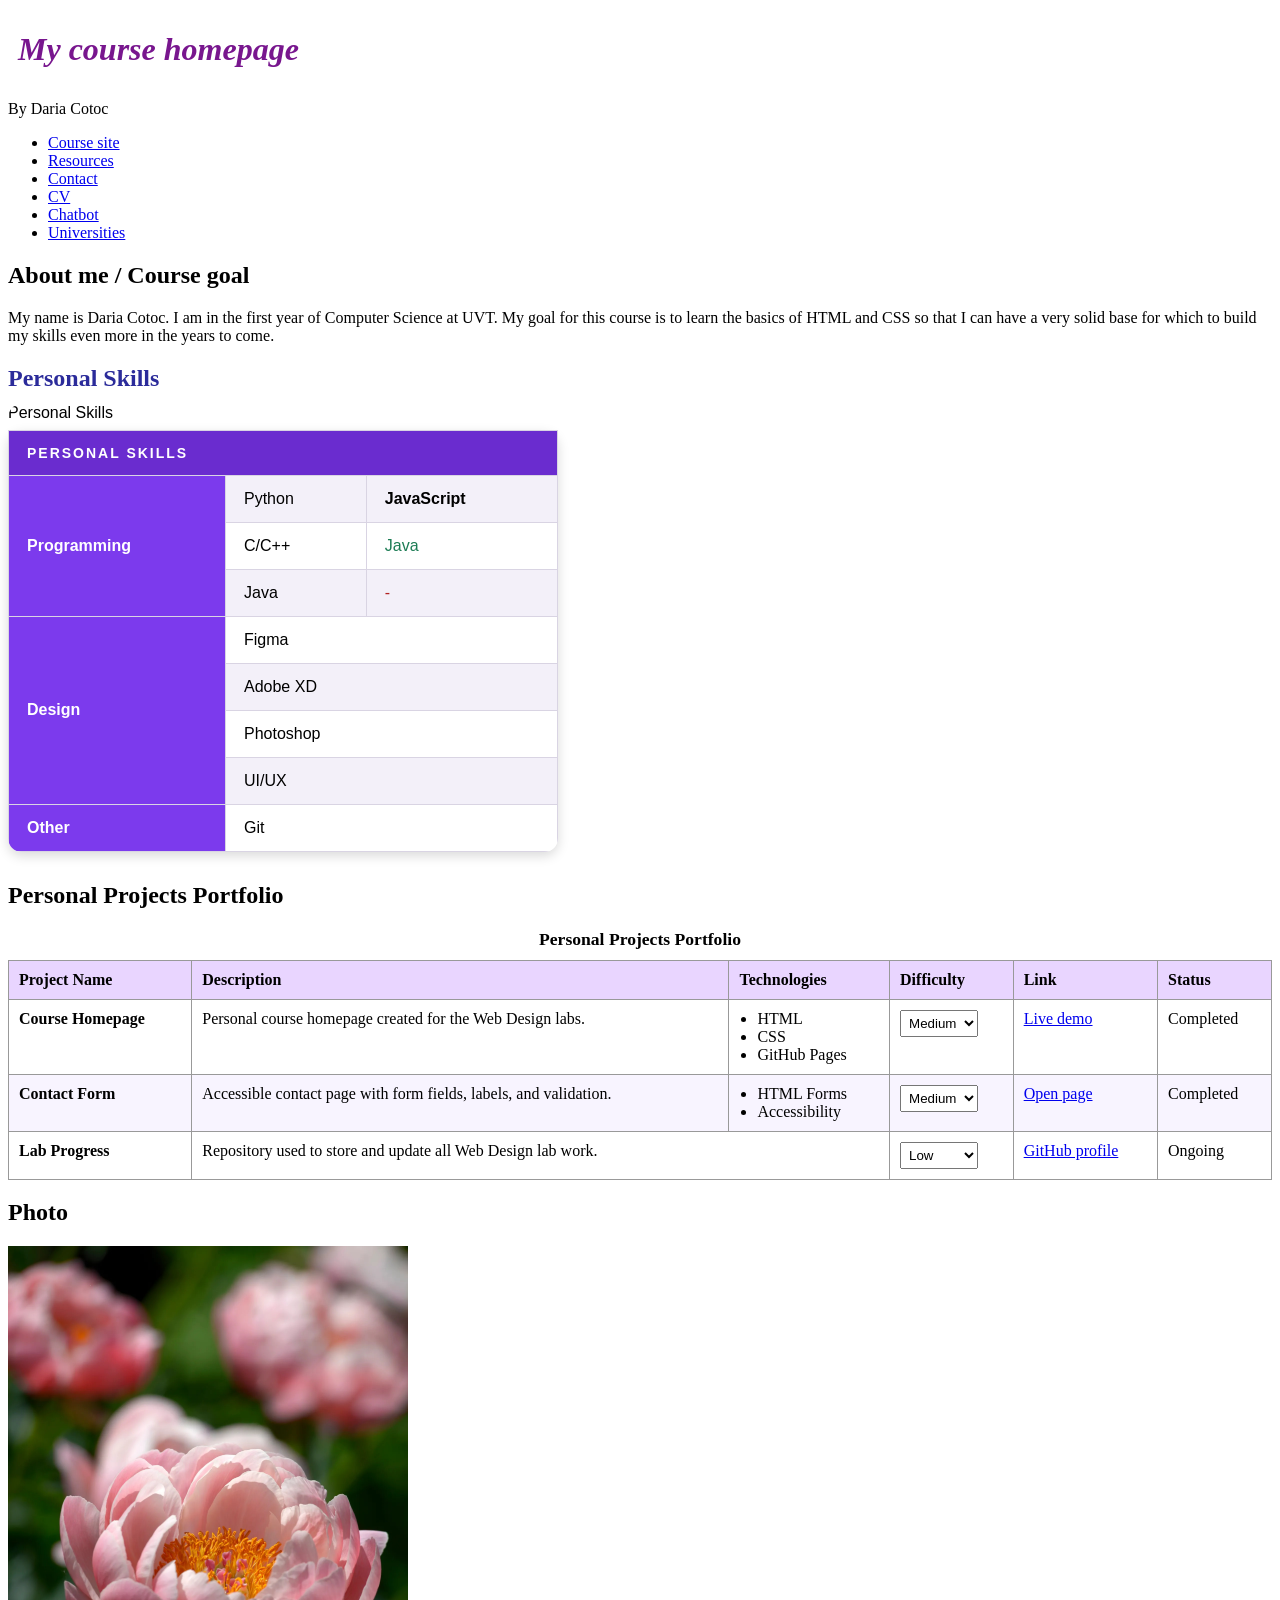
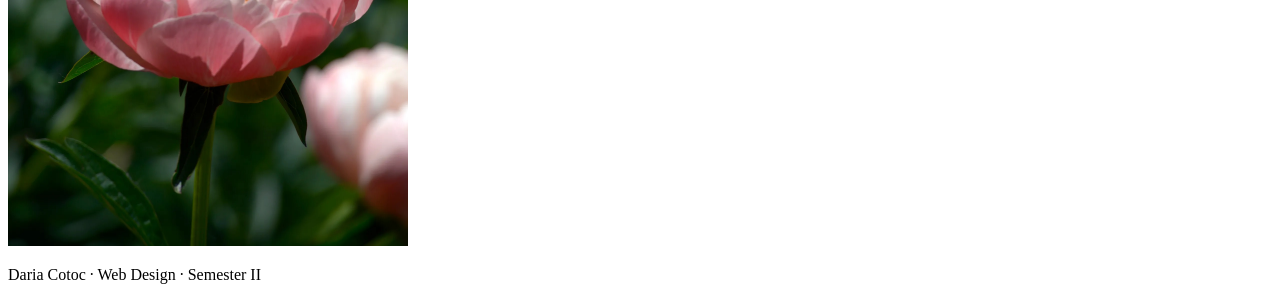
<file: index.html>
<!DOCTYPE html>
<html lang="en">
<head>
  <link rel="stylesheet" href="style.css">
<style>
  .skills-section h2 {
    color: #2b2b9a;
  }
</style>
  <meta charset="UTF-8">
  <meta name="viewport" content="width=device-width">
  <title>Course homepage</title>
</head>
<body>
  <header>
    <h1>My course homepage</h1>
    <p>By Daria Cotoc</p>
  </header>
  <nav aria-label="Main navigation">
    <ul>
      <li><a href="https://stefaniga.github.io/ewd-uvt-2026/#info">Course site</a></li>
      <li><a href="https://learningwebdesign.com/">Resources</a></li>
      <li><a href="contact.html">Contact</a></li>
      <li><a href="cv.html">CV</a></li>
      <li><a href="chatbox.html">Chatbot</a></li>
      <li><a href="universities.html">Universities</a></li>
    </ul>
  </nav>
  <main id="main-content">
    <section>
      <h2>About me / Course goal</h2>
      <p>My name is Daria Cotoc. I am in the first year of Computer Science at UVT. My goal for this course is to learn the basics of HTML and CSS so that I can have a very solid base for which to build my skills even more in the years to come.</p>
    </section>

    <section class="skills-section">
  <h2 style="margin-bottom: 12px;">Personal Skills</h2>

  <table class="skills-table">
    <caption> Personal Skills </caption>
    <thead>
      <tr>
        <th scope="col" colspan="3">Personal Skills</th>
      </tr>
    </thead>
   <tbody>
  <tr>
    <th scope="row" rowspan="3">Programming</th>
    <td>Python</td>
    <td>JavaScript</td>
  </tr>
  <tr>
    <td>C/C++</td>
    <td>Java</td>
  </tr>
  <tr>
    <td>Java</td>
    <td>-</td>
  </tr>

  <tr>
    <th scope="row" rowspan="4">Design</th>
    <td colspan="2">Figma</td>
  </tr>
  <tr>
    <td colspan="2">Adobe XD</td>
  </tr>
  <tr>
    <td colspan="2">Photoshop</td>
  </tr>
  <tr>
    <td colspan="2">UI/UX</td>
  </tr>

  <tr>
    <th scope="row">Other</th>
    <td colspan="2">Git</td>
  </tr>
</tbody>
  </table>
</section>
<section>
  <h2>Personal Projects Portfolio</h2>

  <table class="projects-table">
    <caption>Personal Projects Portfolio</caption>
    <thead>
      <tr>
        <th scope="col">Project Name</th>
        <th scope="col">Description</th>
        <th scope="col">Technologies</th>
        <th scope="col">Difficulty</th>
        <th scope="col">Link</th>
        <th scope="col">Status</th>
      </tr>
    </thead>
    <tbody>
      <tr>
        <th scope="row">Course Homepage</th>
        <td>Personal course homepage created for the Web Design labs.</td>
        <td>
          <ul>
            <li>HTML</li>
            <li>CSS</li>
            <li>GitHub Pages</li>
          </ul>
        </td>
        <td>
          <select>
            <option>Low</option>
            <option selected>Medium</option>
            <option>High</option>
          </select>
        </td>
        <td>
          <a href="https://daria0506.github.io/my-course-homepage/">Live demo</a>
        </td>
        <td>Completed</td>
      </tr>

      <tr>
        <th scope="row">Contact Form</th>
        <td>Accessible contact page with form fields, labels, and validation.</td>
        <td>
          <ul>
            <li>HTML Forms</li>
            <li>Accessibility</li>
          </ul>
        </td>
        <td>
          <select>
            <option>Low</option>
            <option selected>Medium</option>
            <option>High</option>
          </select>
        </td>
        <td>
          <a href="contact.html">Open page</a>
        </td>
        <td>Completed</td>
      </tr>

      <tr>
        <th scope="row">Lab Progress</th>
        <td colspan="2">Repository used to store and update all Web Design lab work.</td>
        <td>
          <select>
            <option selected>Low</option>
            <option>Medium</option>
            <option>High</option>
          </select>
        </td>
        <td>
          <a href="https://github.com/daria0506">GitHub profile</a>
        </td>
        <td>Ongoing</td>
      </tr>
    </tbody>
  </table>
</section>
    <section>
      <h2>Photo</h2>
      <img src="images/peony.jpg" alt="The image represents my favourite flower, the peony." width="400">
    </section>
  </main>
  <footer>
    <p>Daria Cotoc · Web Design · Semester II</p>
  </footer>
</body>
</html>
</file>
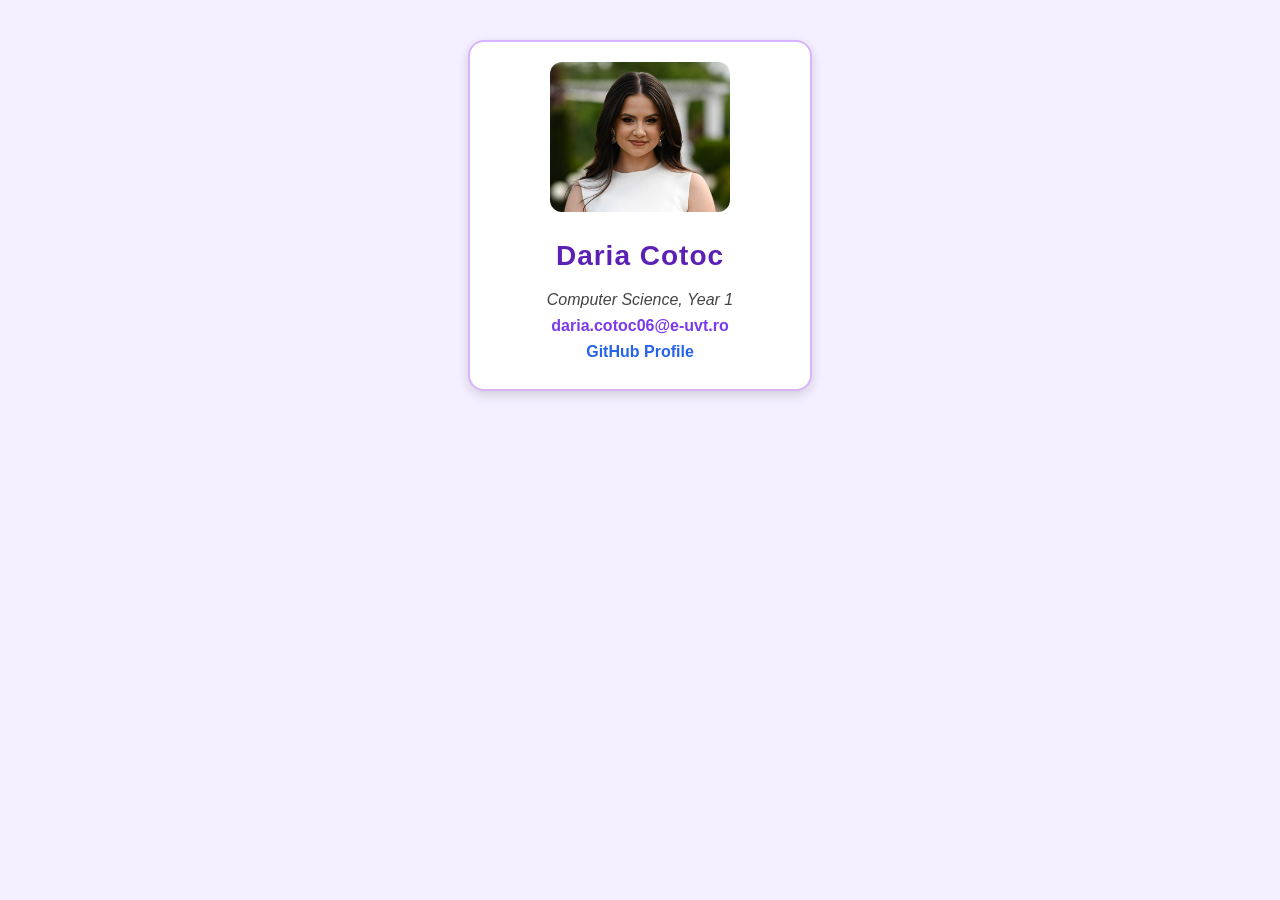
<file: card.html>
<!DOCTYPE html>
<html lang="en">
<head>
  <meta charset="UTF-8">
  <meta name="viewport" content="width=device-width, initial-scale=1.0">
  <title>Business Card</title>
  <link rel="stylesheet" href="card.css">
</head>
<body>

  <div id="card-container" class="card">
    <img
      id="profile-photo"
      class="card-image"
      src="images/me.jpeg"
      alt="MY PHOTO"
      width="180"
    >

    <h1 id="full-name" class="card-title">Daria Cotoc</h1>
    <p id="specialization" class="card-text">Computer Science, Year 1</p>

    <p class="card-text">
      <a id="email-link" href="mailto:daria.cotoc06@e-uvt.ro">daria.cotoc06@e-uvt.ro</a>
    </p>

    <p class="card-text">
      <a id="github-link" href="https://github.com/daria0506" target="_blank">GitHub Profile</a>
    </p>
  </div>

</body>
</html>
</file>
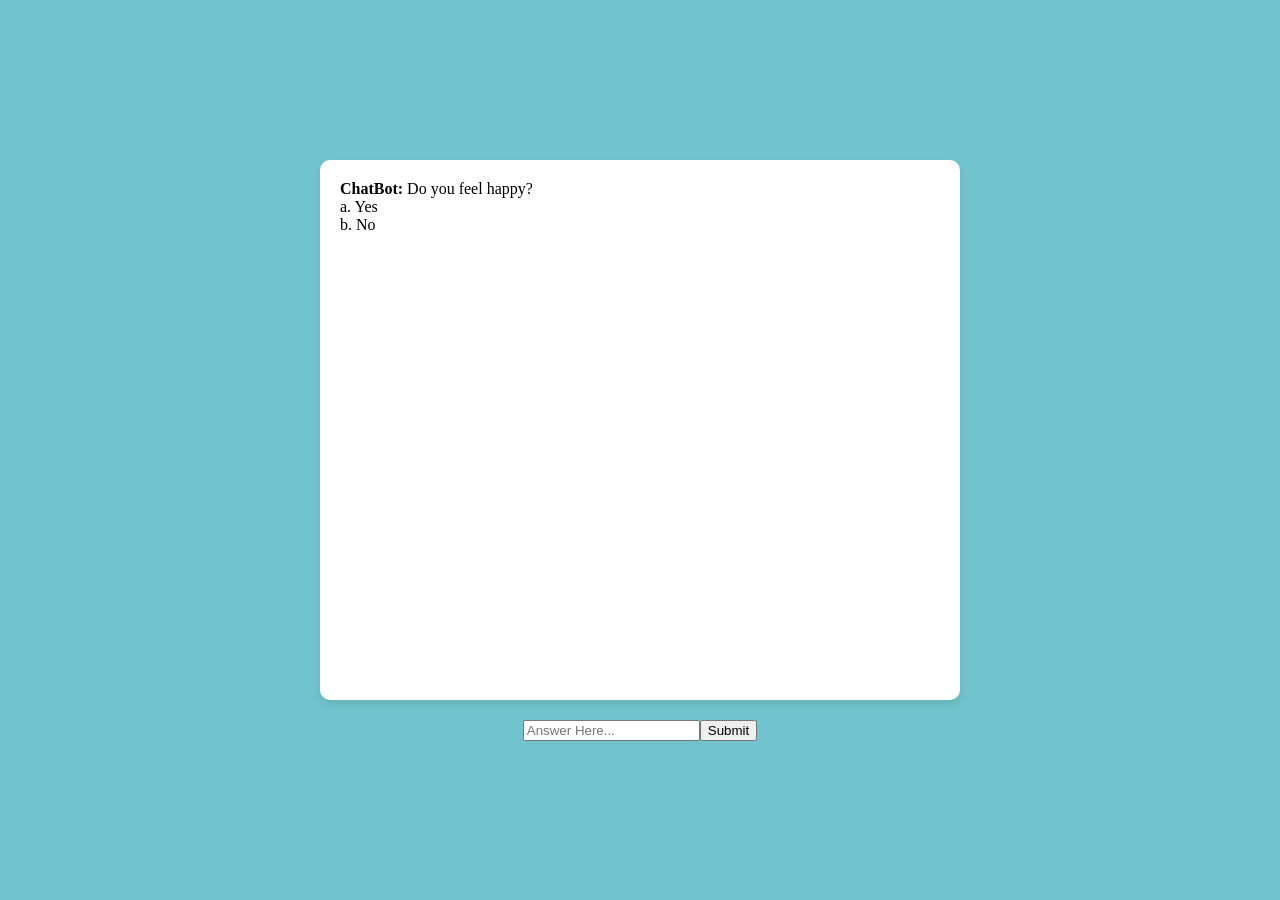
<file: chatbox.html>
<!DOCTYPE html>
<html lang="en">
<head>
    <meta charset="UTF-8">
    <meta name="viewport" content="width=device-width, initial-scale=1.0">
    <title>Chatbot</title>
    <link rel="stylesheet" href="chatbox.css">
</head>
<body>
    <div class="chat-container" id="chat-container">
    </div>
    <form id="chat-form">
        <input type="text" id="user-input" placeholder="Answer Here...">
        <button type="submit">Submit</button>
    </form>
    <script src="chatbox.js"></script>
</body>
</html>
</file>
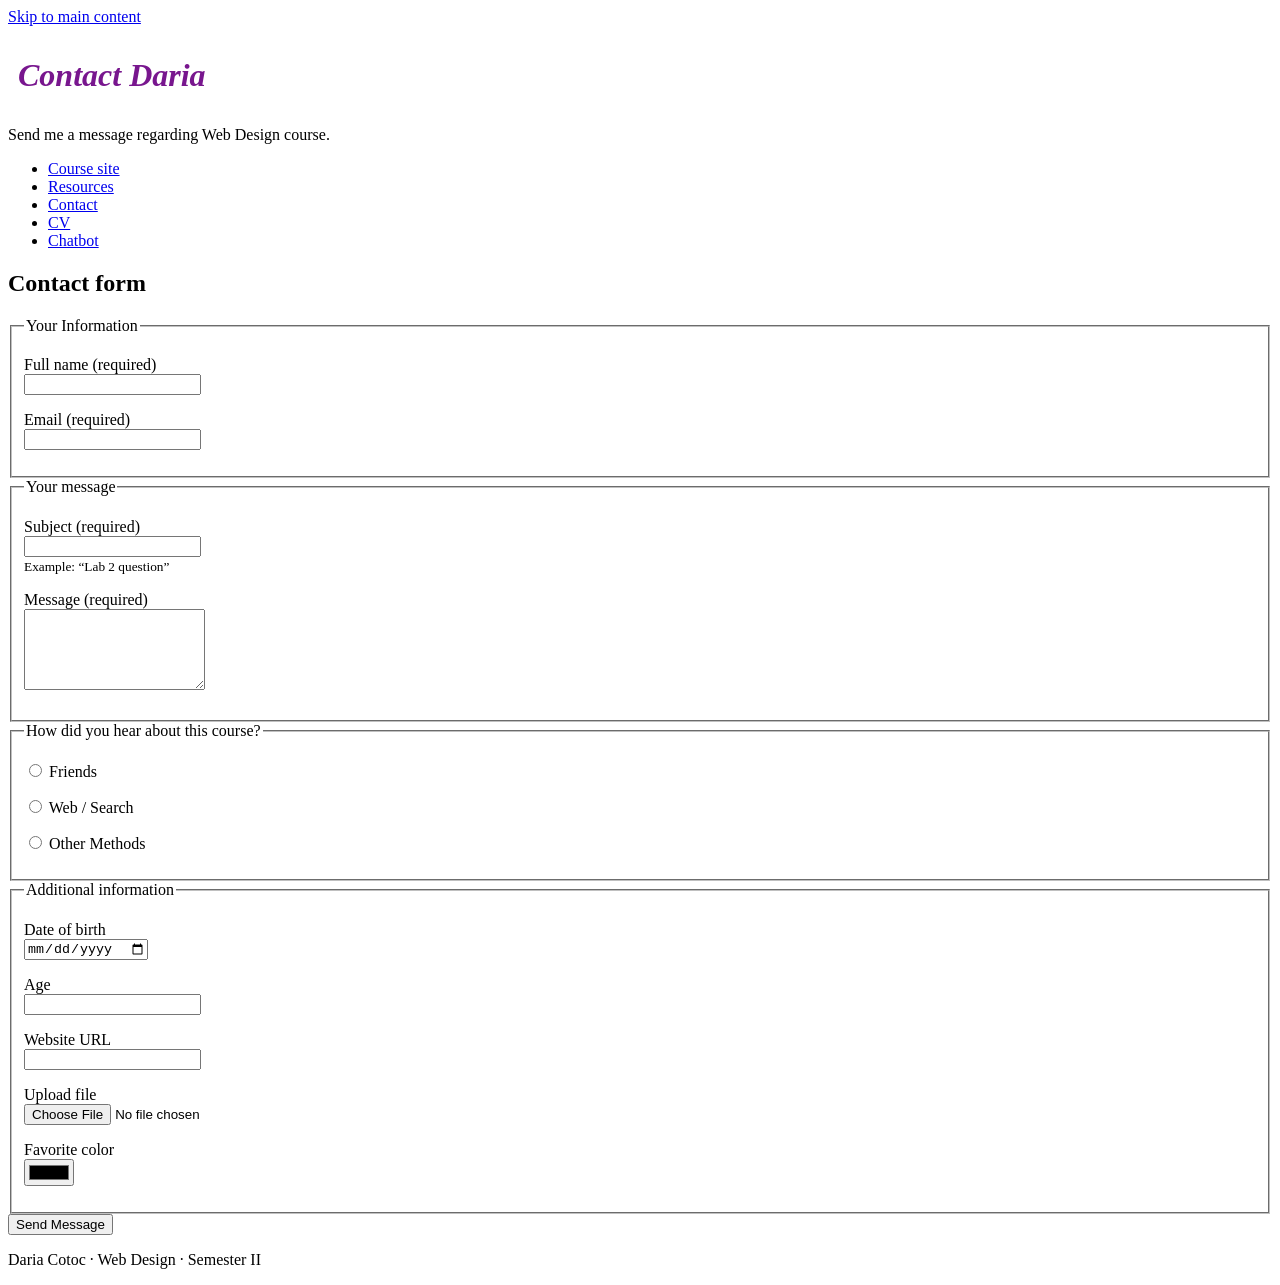
<file: contact.html>
<!DOCTYPE html>
<html lang="en">
<head>
  <meta charset="UTF-8" />
  <meta name="viewport" content="width=device-width" />
  <title>Daria Cotoc | Contact</title>
  <link rel="stylesheet" href="style.css" />
</head>

<body>
  <a href="#main-content">Skip to main content</a>

  <header>
    <h1>Contact Daria</h1>
    <p>Send me a message regarding Web Design course.</p>
  </header>

  <nav aria-label="Main navigation">
    <ul>
      <li><a href="https://stefaniga.github.io/ewd-uvt-2026/#info">Course site</a></li>
      <li><a href="https://learningwebdesign.com/">Resources</a></li>
      <li><a href="contact.html">Contact</a></li>
      <li><a href="cv.html">CV</a></li>
      <li><a href="chatbox.html">Chatbot</a></li>
    </ul>
  </nav>

  <main id="main-content">
    <section>
      <h2>Contact form</h2>

      <form id="contactForm" method="post" action="#" aria-label="Contact form">
        <fieldset>
          <legend>Your Information</legend>

          <p>
            <label for="full-name">Full name (required)</label><br />
            <input type="text" id="full-name" name="name" required />
          </p>

          <p>
            <label for="email">Email (required)</label><br />
            <input type="email" id="email" name="email" required />
          </p>

        </fieldset>

        <fieldset>
          <legend>Your message</legend>

          <p>
            <label for="subject">Subject (required)</label><br />
            <input type="text" id="subject" name="subject" required aria-describedby="subject-hint" />
            <br />
            <small id="subject-hint">Example: “Lab 2 question”</small>
          </p>

          <p>
            <label for="message">Message (required)</label><br />
            <textarea id="message" name="message" rows="5" required></textarea>
          </p>
        </fieldset>

        <fieldset>
          <legend>How did you hear about this course?</legend>

          <p>
            <input type="radio" id="hear-friends" name="hear" value="friends" />
            <label for="hear-friends">Friends</label>
          </p>

          <p>
            <input type="radio" id="hear-web" name="hear" value="web" />
            <label for="hear-web">Web / Search</label>
          </p>

          <p>
            <input type="radio" id="hear-other" name="hear" value="other" />
            <label for="hear-other">Other Methods</label>
          </p>
        </fieldset>
        <fieldset>
          <legend>Additional information</legend>

          <p>
            <label for="dob">Date of birth</label><br />
            <input type="date" id="dob" name="dob" required />
          </p>

          <p>
            <label for="age">Age</label><br />
            <input type="number" id="age" name="age" required />
          </p>

          <p>
            <label for="website">Website URL</label><br />
            <input type="url" id="website" name="website" required />
          </p>

          <p>
            <label for="fileUpload">Upload file</label><br />
            <input type="file" id="fileUpload" name="fileUpload" required />
          </p>

          <p>
            <label for="favColor">Favorite color</label><br />
            <input type="color" id="favColor" name="favColor" required />
          </p>
        </fieldset>

        <button type="submit">Send Message</button>
      </form>
    </section>
  </main>

  <footer>
    <p>Daria Cotoc · Web Design · Semester II</p>
  </footer>

  <script src="contact.js"></script>

</body>
</html>
</file>
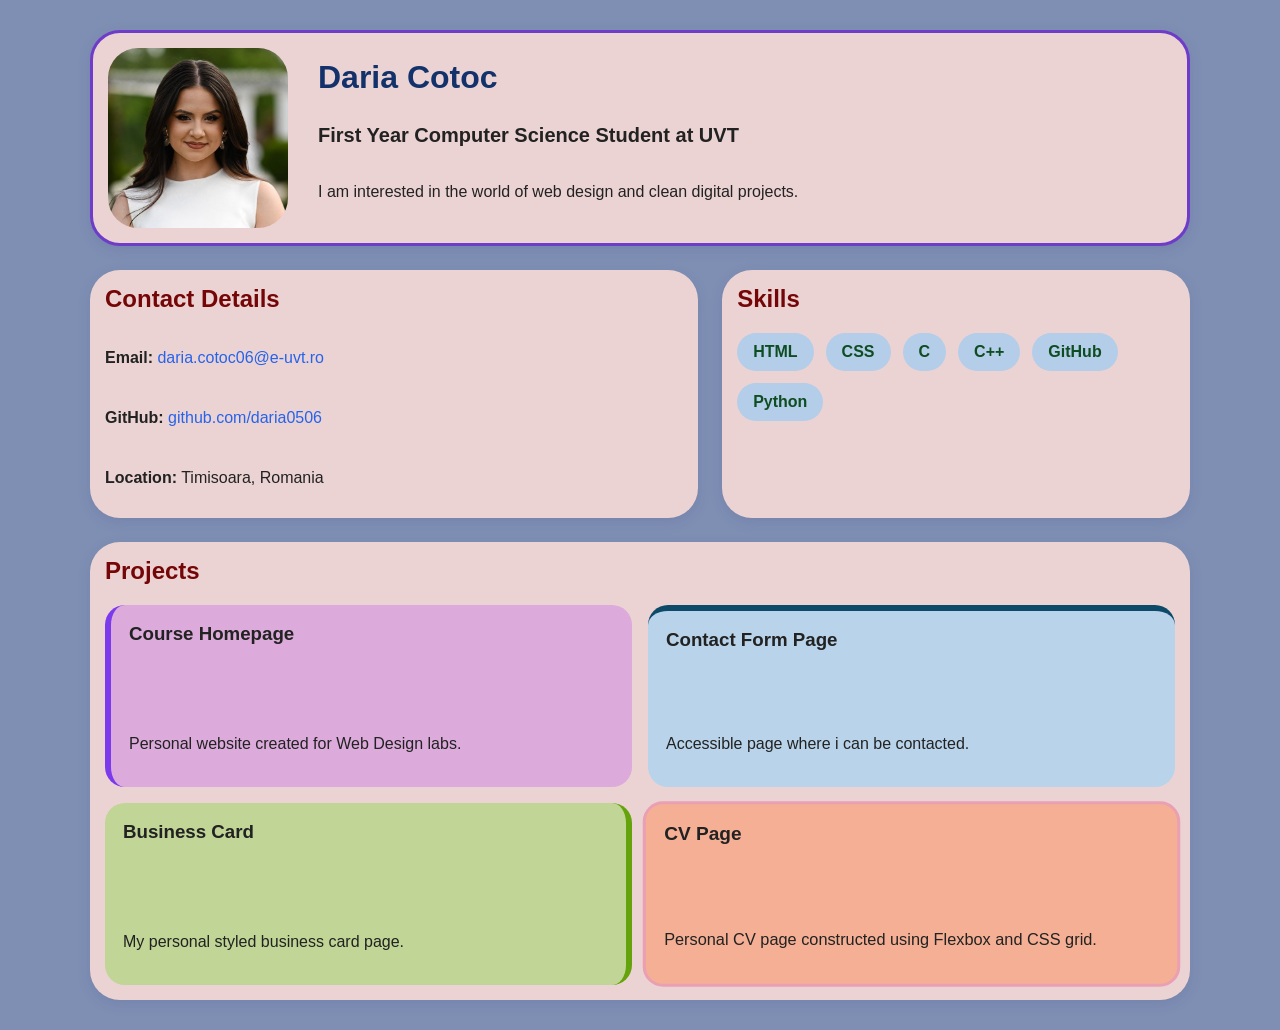
<file: cv.html>
<!DOCTYPE html>
<html lang="en">
<head>
  <meta charset="UTF-8">
  <meta name="viewport" content="width=device-width, initial-scale=1.0">
  <title>Daria Cotoc - CV</title>
  <link rel="stylesheet" href="cv.css">
</head>
<body>
  <div class="cv-container">

    <header class="hero card featured-card">
      <img src="images/me.jpeg" alt="Profile photo" class="profile-image">
      <div class="hero-text">
        <h1>Daria Cotoc</h1>
        <p class="subtitle">First Year Computer Science Student at UVT</p>
        <p>
          I am interested in the world of web design and clean digital projects.
        </p>
      </div>
    </header>

    <section class="card section-card">
      <h2>Contact Details</h2>
      <div class="card-content">
        <p><strong>Email:</strong> <a href="mailto:daria.cotoc06@e-uvt.ro">daria.cotoc06@e-uvt.ro</a></p>
        <p><strong>GitHub:</strong> <a href="https://github.com/daria0506" target="_blank">github.com/daria0506</a></p>
        <p><strong>Location:</strong> Timisoara, Romania</p>
      </div>
    </section>

    <section class="card section-card">
      <h2>Skills</h2>
      <div class="skills-list">
        <div class="skill-box">HTML</div>
        <div class="skill-box">CSS</div>
        <div class="skill-box">C</div>
        <div class="skill-box">C++</div>
        <div class="skill-box">GitHub</div>
        <div class="skill-box">Python</div>
      </div>
    </section>

    <section class="card section-card projects-section">
      <h2>Projects</h2>

      <div class="projects-grid">
        <article class="project-card card-one">
          <h3>Course Homepage</h3>
          <p>Personal website created for Web Design labs.</p>
        </article>

        <article class="project-card card-two">
          <h3>Contact Form Page</h3>
          <p>Accessible page where i can be contacted.</p>
        </article>

        <article class="project-card card-three">
          <h3>Business Card</h3>
          <p> My personal styled business card page.</p>
        </article>

        <article class="project-card card-four special-project">
          <h3>CV Page</h3>
          <p>Personal CV page constructed using Flexbox and CSS grid.</p>
        </article>
      </div>
    </section>

  </div>
</body>
</html>
</file>
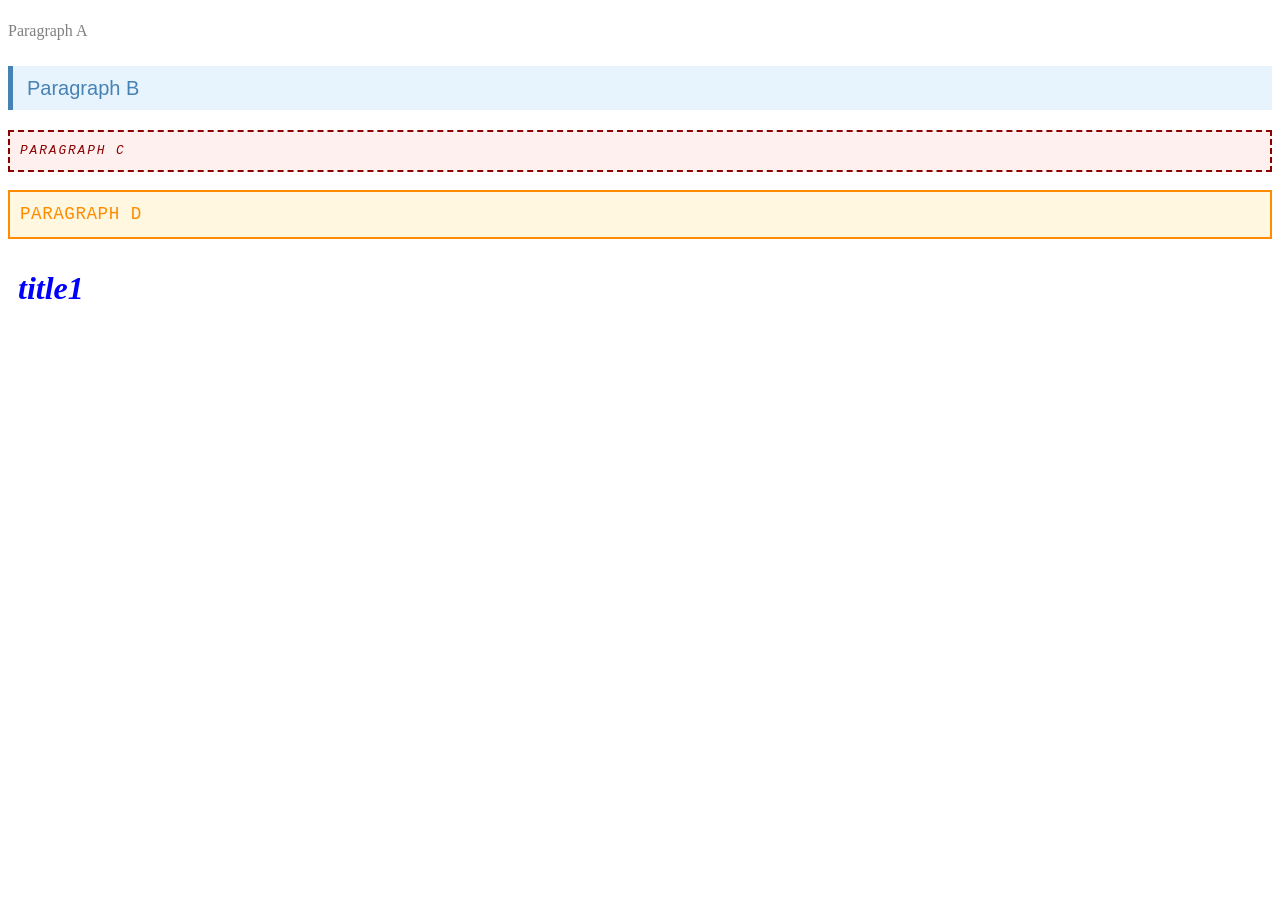
<file: specificity.html>
<!DOCTYPE html>
<html lang="en">
<head>
    <meta charset="UTF-8">
    <title>Specificity Game</title>
    <link rel="stylesheet" href="style.css">
    <style>
        p {
            color: gray;
            font-size: 1rem;
            font-family: Georgia, serif;
            line-height: 1.4;
            padding: 4px 0;
        }

        .info {
            color: steelblue;
            font-size: 1.25rem;
            background-color: #e8f4fd;
            padding: 8px 14px;
            border-left: 5px solid steelblue;
            font-family: Arial, sans-serif;
        }

        #warning {
            color: darkred;
            font-size: 0.8rem;
            font-style: italic;
            text-transform: uppercase;
            letter-spacing: 0.15em;
            border: 2px dashed darkred;
            padding: 10px;
            background-color: #fff0f0;
            font-family: 'Courier New', monospace;
        }

        #warning.info {
            color: darkorange;
            background-color: #fff7e0;
            border: 2px solid darkorange;
            font-size: 1.1rem;
            font-style: normal;
            letter-spacing: 0.03em;
        }

        h1 {
            color: blue;
        }
    </style>
</head>
<body>

    <p>Paragraph A</p>

    <p class="info">Paragraph B</p>

    <p id="warning">Paragraph C</p>

    <p class="info" id="warning">Paragraph D</p>

    <h1>title1</h1>

</body>
</html>
</file>
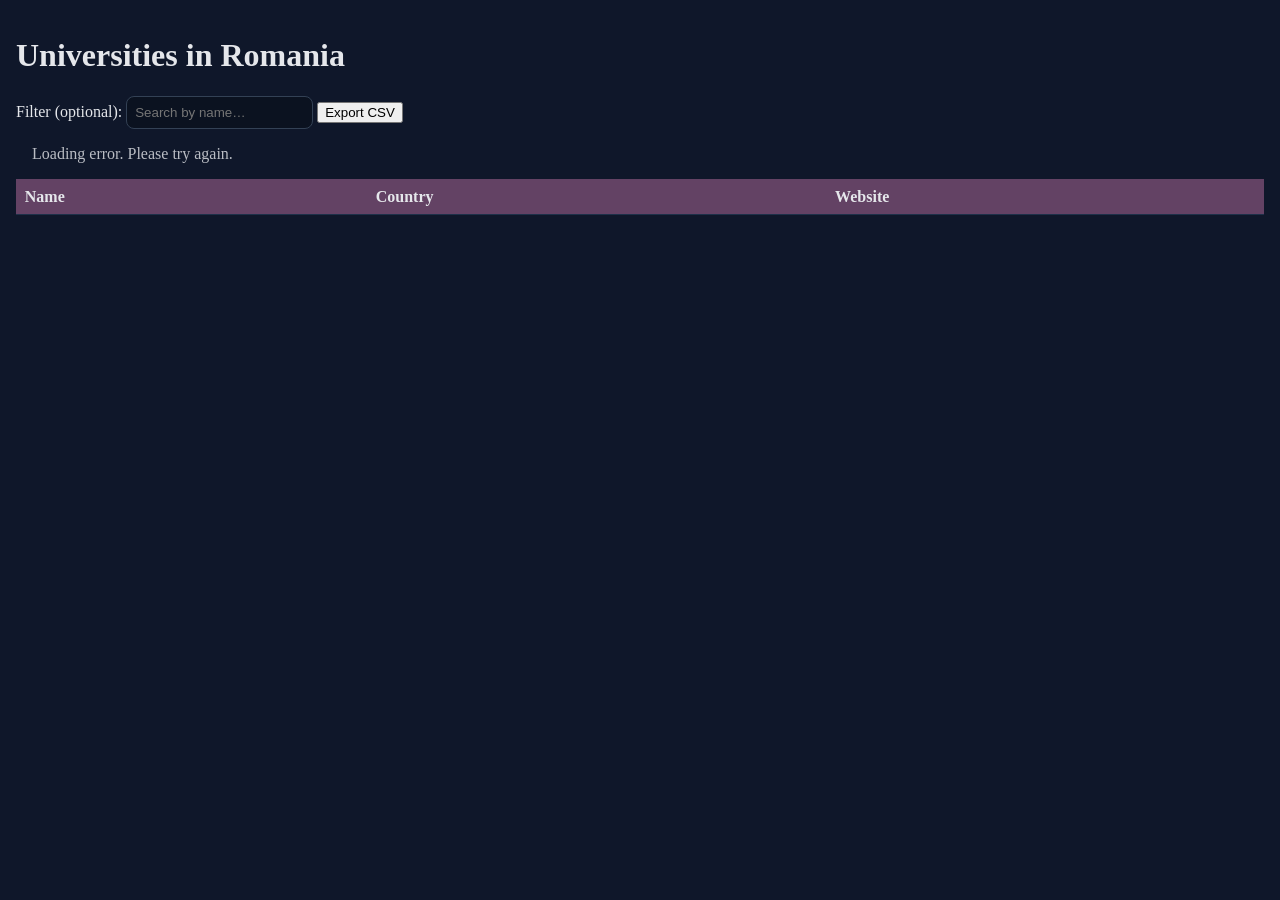
<file: universities.html>
<!DOCTYPE html>
<html lang="en">
<head>
    <link rel="stylesheet" href="universities.css">
    <meta charset="UTF-8">
    <meta name="viewport" content="width=device-width">
    <title>Universities</title>
</head>
<body>
    <div>
        <h1>Universities in Romania</h1>
        <label for="q">Filter (optional):</label>
        <input id="q" placeholder="Search by name…" />
        <button id="exportCsv">Export CSV</button>
        <div id="status" class="status"></div>
        <table>
            <thead>
            <tr>
                <th>Name</th>
                <th>Country</th>
                <th>Website</th>
            </tr>
            </thead>
            <tbody id="tbody"></tbody>
        </table>
    </div>
    <script src="universities.js"></script>
</body>
</html>
</file>
<file: style.css>
h1 {
  color: rgb(120, 22, 142);
  font-style: italic;
  padding: 10px;
}

.skills-table {
  width: 550px;
  border-collapse: collapse;
  margin-top: 10px;
  margin-bottom: 30px;
  font-family: Arial, sans-serif;
  box-shadow: 0 4px 12px rgba(0, 0, 0, 0.15);
  border-radius: 14px;
  overflow: hidden;
}

.skills-table caption {
  text-align: left;
  font-size: 16px;
  margin-bottom: 8px;
}

.skills-table th,
.skills-table td {
  border: 1px solid #d9d4e3;
  padding: 14px 18px;
}

.skills-table thead th {
  background-color: #6a2ccf;
  color: white;
  text-transform: uppercase;
  letter-spacing: 2px;
  text-align: left;
  font-size: 14px;
}

.skills-table tbody th[scope="row"] {
  background-color: #7c3aed;
  color: white;
  text-align: left;
  width: 180px;
}

.skills-table tbody tr:nth-child(odd) td {
  background-color: #f3f0f9;
}

.skills-table tbody tr:nth-child(even) td {
  background-color: #ffffff;
}

.skills-table tbody tr:hover td,
.skills-table tbody tr:hover th {
  background-color: #ebe4ff;
}

.skills-section table td {
  text-align: left;
}

.skills-table td:nth-child(3) {
  font-weight: bold;
}

.skills-table tr:nth-child(2) td:last-child {
  color: #1c7c54;
}

.skills-table tr:nth-child(3) td:last-child {
  color: #b22222;
}

.projects-table {
  width: 100%;
  border-collapse: collapse;
  margin-top: 12px;
  background-color: white;
}

.projects-table caption {
  font-weight: bold;
  margin-bottom: 10px;
  font-size: 1.1rem;
}

.projects-table th,
.projects-table td {
  border: 1px solid #999;
  padding: 10px;
  text-align: left;
  vertical-align: top;
}

.projects-table thead th {
  background-color: #e9d5ff;
}

.projects-table tbody tr:nth-child(even) {
  background-color: #f8f4ff;
}

.projects-table ul {
  margin: 0;
  padding-left: 18px;
}

.projects-table select {
  padding: 4px;
}
</file>
<file: card.css>
body {
  font-family: Arial, sans-serif;
  background-color: #f5f0ff;
  margin: 0;
  padding: 40px;
}

p {
  margin: 8px 0;
}

.card {
  width: 300px;
  margin: 0 auto;
  padding: 20px;
  background-color: white;
  border-radius: 16px;
  box-shadow: 0 4px 12px rgba(0, 0, 0, 0.15);
  text-align: center;
}

.card-title {
  font-size: 28px;
  color: #5b21b6;
  margin-top: 12px;
}

.card-text {
  color: #444;
  font-size: 16px;
}

.card-image {
  border-radius: 12px;
  margin-bottom: 12px;
}

a {
  text-decoration: none;
  font-weight: bold;
}

a:hover {
  text-decoration: underline;
}

#card-container {
  border: 2px solid #d8b4fe;
}

#full-name {
  letter-spacing: 1px;
}

#specialization {
  font-style: italic;
}

#email-link {
  color: #7c3aed;
}

#github-link {
  color: #2563eb;
}
</file>
<file: chatbox.css>
/* CSS styles */
body {
    background-color: rgb(113, 196, 205);
    display: flex;
    justify-content: center;
    align-items: center;
    height: 100vh;
    margin: 0;
    flex-direction: column;
}

.chat-container {
    max-width: 600px;
    width: 90%;
    height: 500px;
    padding: 20px;
    background-color: white;
    border-radius: 10px;
    box-shadow: 0 4px 8px rgba(0, 0, 0, 0.1);
    margin-bottom: 20px;
    overflow-y: auto;
}

.message {
    margin-bottom: 10px;
}

#chat-form {
    display: flex;
}
</file>
<file: cv.css>
body {
  margin: 0;
  font-family: Helvetica, sans-serif;
  background-color: #7f8fb4;
  color: #222;
}

.cv-container {
  max-width: 1100px;
  margin: 0 auto;
  padding: 30px;
  display: grid;
  grid-template-columns: 1.3fr 1fr;
  gap: 24px;
}

.card {
  background-color: rgb(236, 211, 211);
  border-radius: 30px;
  padding: 15px;
  box-shadow: 0 4px 14px rgba(42, 52, 115, 0.12);
}

.hero {
  grid-column: 1 / 3;
  display: flex;
  align-items: center;
  gap: 30px;
}

.profile-image {
  width: 180px;
  height: 180px;
  object-fit: cover;
  border-radius: 30px;
}

.hero-text {
  display: flex;
  flex-direction: column;
  justify-content: center;
}

.hero-text h1 {
  margin: 0 0 8px 0;
  color: #13326b;
}

.subtitle {
  font-size: 20px;
  font-weight: bold;
  margin-bottom: 20px;
}

.section-card h2 {
  margin-top: 0;
  color: #750608;
}

.card-content {
  display: flex;
  flex-direction: column;
  gap: 10px;
}

.skills-list {
  display: flex;
  flex-wrap: wrap;
  gap: 12px;
}

.skill-box {
  background-color: #b4cde9;
  color: #0e4d22;
  padding: 10px 16px;
  border-radius: 999px;
  font-weight: bold;
}

.projects-section {
  grid-column: 1 / 3;
}

.projects-grid {
  display: grid;
  grid-template-columns: repeat(2, 1fr);
  gap: 16px;
}

.project-card {
  display: flex;
  flex-direction: column;
  justify-content: space-between;
  min-height: 140px;
  border-radius: 20px;
  padding: 18px;
}

.project-card h3 {
  margin-top: 0;
  margin-bottom: 10px;
}

.card-one {
  background-color: #dcabdb;
  border-left: 6px solid #7c3aed;
}

.card-two {
  background-color: #b9d4ea;
  border-top: 6px solid #0d4968;
}

.card-three {
  background-color: #c0d596;
  border-right: 6px solid #65a30d;
}

.card-four {
  background-color: #f4af94;
  border-bottom: 6px solid #e11d48;
  transform: scale(1.02);
}

.special-project {
  border: 3px solid #eaa0b2;
}

a {
  color: #2563eb;
  text-decoration: none;
}

a:hover {
  text-decoration: underline;
}

.featured-card {
  border: 3px solid #6f3bc9;
}

@media (max-width: 768px) {
  .cv-container {
    grid-template-columns: 1fr;
  }

  .hero,
  .projects-section {
    grid-column: 1 / 2;
  }

  .hero {
    flex-direction: column;
    text-align: center;
  }

  .projects-grid {
    grid-template-columns: 1fr;
  }
}
</file>
<file: universities.css>
body {
    margin: 0;
    padding: 16px;
    background: #0f172a;
    color: #e5e7eb;
}

.status {
    opacity: .8;
    margin: 1rem;
}

input {
    padding: .5rem;
    border-radius: .5rem;
    border: 1px solid #334155;
    background: #0b1220;
    color: #e5e7eb;
}

table {
    width: 100%;
    border-collapse: collapse;
    margin-top: 8px;
    background: #634264;
}

th, td {
    padding: .55rem;
    border-bottom: 1px solid #1e3049;;
    text-align: left;
    vertical-align: top;
}

td a {
    color: #a7f3d0;
    text-decoration: none;
}

td a:hover {
    text-decoration: underline;
}
</file>
